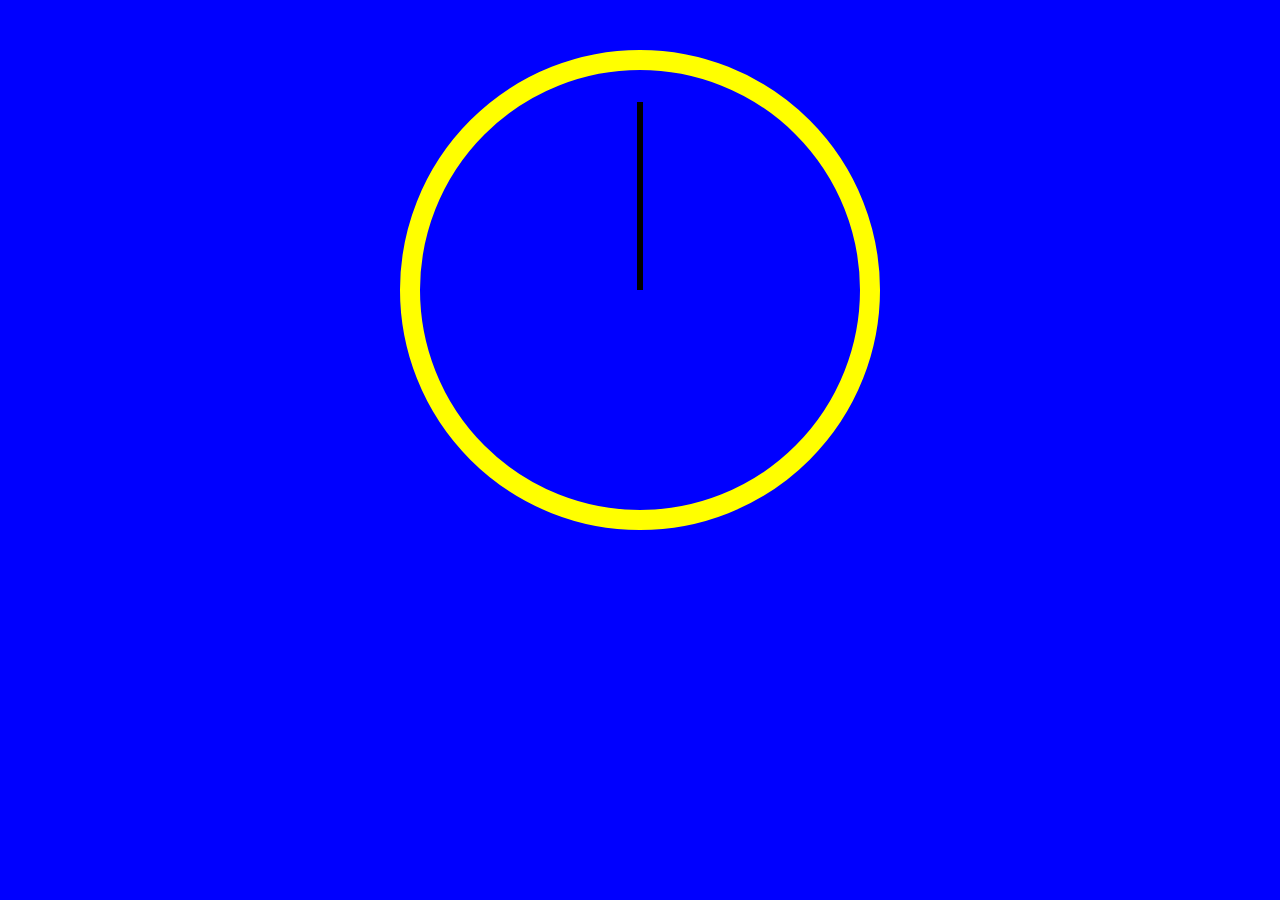
<file: subpages/Css Clock/Js2_CSSClock.html>
<!DOCTYPE html>
<html lang="en">
<head>
    <meta charset="UTF-8">
    <title>Css Clock</title>
    <meta name="viewport" content="width=device-width, initial-scale=1">
    <link rel="stylesheet" href="Js2_CSSClock.css">
</head>
<body>
<div class="clock">
    <div class="clock-face">
        <div class="hand hour"></div>
        <div class="hand min"></div>
        <div class="hand sec"></div>
    </div>
</div>
<script>
    minHand=document.querySelector(".min")
    secHand=document.querySelector(".sec")
    hourHand=document.querySelector(".hour")
    const setDate=()=>{
        const date=new Date();
        const seconds=date.getSeconds();
        const min=date.getMinutes();
        const hour=date.getHours();
        const secondDegrees = ((seconds/60)*360);
        const minDegrees = ((min/60)*360);
        const hourDegrees = ((hour/24)*360);
        secHand.style.transform=`rotate(${secondDegrees+90}deg)`
        minHand.style.transform=`rotate(${minDegrees+90}deg)`
        hourHand.style.transform=`rotate(${hourDegrees+90}deg)`
        console.log(seconds)
    }
    setInterval(setDate,1000)
</script>
</body>
</html>
</file>
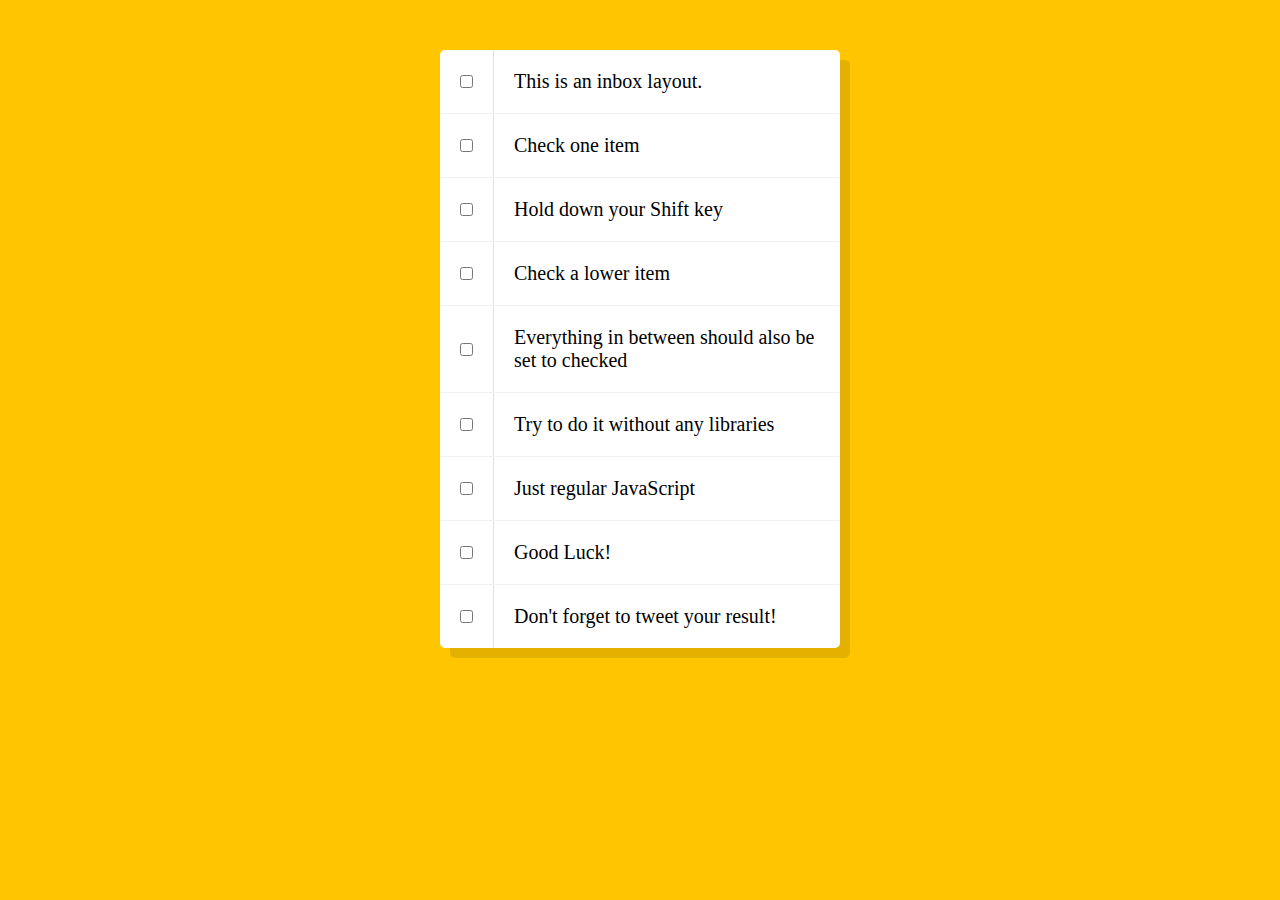
<file: subpages/Js10_multiCheckBox/Js10_multiCheckBox.html>
<!DOCTYPE html>
<html lang="en">
<head>
    <meta charset="UTF-8">
    <title>Hold Shift to Check Multiple Checkboxes</title>
</head>
<body>
<style>
    html {
        font-family: sans-serif;
        background: #ffc600;
    }
    .inbox {
        max-width: 400px;
        margin: 50px auto;
        background: white;
        border-radius: 5px;
        box-shadow: 10px 10px 0 rgba(0,0,0,0.1);
    }
    .item {
        display: flex;
        align-items: center;
        border-bottom: 1px solid #F1F1F1;
    }
    .item:last-child {
        border-bottom: 0;
    }
    input:checked + p {
        background: #F9F9F9;
        text-decoration: line-through;
    }
    input[type="checkbox"] {
        margin: 20px;
    }
    p {
        margin: 0;
        padding: 20px;
        transition: background 0.2s;
        flex: 1;
        font-family:'helvetica neue';
        font-size: 20px;
        font-weight: 200;
        border-left: 1px solid #D1E2FF;
    }
</style>
<!--
The following is a common layout you would see in an email client.
When a user clicks a checkbox, holds Shift, and then clicks another checkbox a few rows down, all the checkboxes inbetween those two checkboxes should be checked.
-->
<div class="inbox">
    <div class="item">
        <input type="checkbox">
        <p>This is an inbox layout.</p>
    </div>
    <div class="item">
        <input type="checkbox">
        <p>Check one item</p>
    </div>
    <div class="item">
        <input type="checkbox">
        <p>Hold down your Shift key</p>
    </div>
    <div class="item">
        <input type="checkbox">
        <p>Check a lower item</p>
    </div>
    <div class="item">
        <input type="checkbox">
        <p>Everything in between should also be set to checked</p>
    </div>
    <div class="item">
        <input type="checkbox">
        <p>Try to do it without any libraries</p>
    </div>
    <div class="item">
        <input type="checkbox">
        <p>Just regular JavaScript</p>
    </div>
    <div class="item">
        <input type="checkbox">
        <p>Good Luck!</p>
    </div>
    <div class="item">
        <input type="checkbox">
        <p>Don't forget to tweet your result!</p>
    </div>
</div>

<script>
    const checkboxes=document.querySelectorAll("input[type='checkbox']")
    let lastChecked=null;
    function handleCheck (e) {
        let inBetween
       if(e.shiftKey && this.checked){
           checkboxes.forEach(checkbox=>{
               if(checkbox===this||checkbox===lastChecked){
                   inBetween=!inBetween
               }
               if(inBetween){
                   checkbox.checked=true;
               }
           })
       }

        lastChecked=this
    }

    checkboxes.forEach((checkbox)=>{
checkbox.addEventListener("click",handleCheck)
    })
</script>
</body>
</html>
</file>
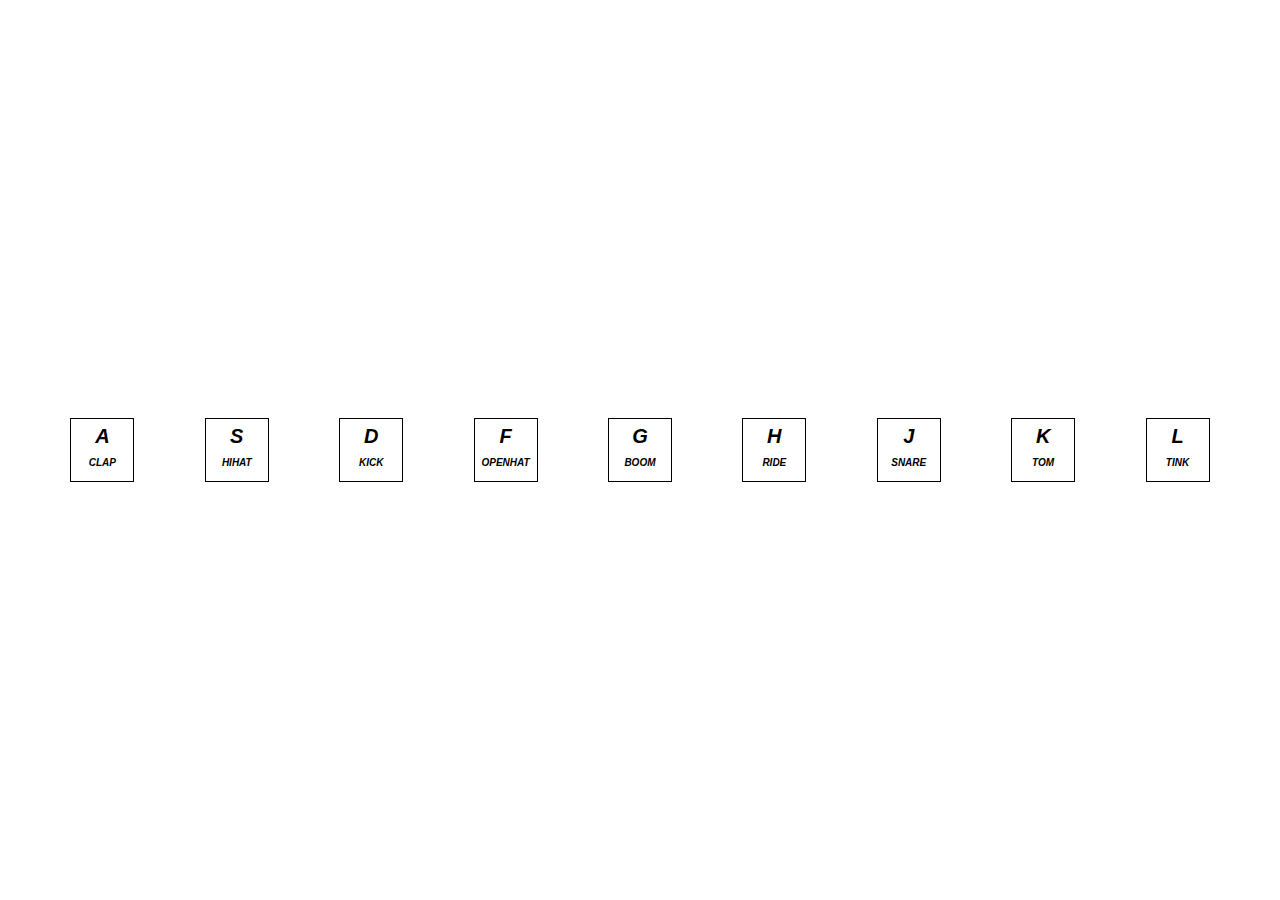
<file: subpages/Js1_Drum_Kit/Js1_Drum Kit.html>
<!DOCTYPE html>
<html lang="en">
<head>
    <meta charset="UTF-8">
    <title>JS Drum Kit</title>
    <meta name="viewport" content="width=device-width, initial-scale=1">
    <link rel="stylesheet" href="Js1_Drum%20Kit.css">
    <script src="Js1_Drum%20Kit.js"></script>
</head>
<body>
<ul class="keys">
    <li data-key="65" class="key">
        <div>A</div>
        <span class="sound">clap</span>
    </li>
    <li data-key="83" class="key">
        <div>S</div>
        <span class="sound">hihat</span>
    </li>
    <li data-key="68" class="key">
        <div>D</div>
        <span class="sound">kick</span>
    </li>
    <li data-key="70" class="key">
        <div>F</div>
        <span class="sound">openhat</span>
    </li>
    <li data-key="71" class="key">
        <div>G</div>
        <span class="sound">boom</span>
    </li>
    <li data-key="72" class="key">
        <div>H</div>
        <span class="sound">ride</span>
    </li>
    <li data-key="74" class="key">
        <div>J</div>
        <span class="sound">snare</span>
    </li>
    <li data-key="75" class="key">
        <div>K</div>
        <span class="sound">tom</span>
    </li>
    <li data-key="76" class="key">
        <div>L</div>
        <span class="sound">tink</span>
    </li>
</ul>

<audio data-key="65" src="sounds/clap.wav"></audio>
<audio data-key="83" src="sounds/hihat.wav"></audio>
<audio data-key="68" src="sounds/kick.wav"></audio>
<audio data-key="70" src="sounds/openhat.wav"></audio>
<audio data-key="71" src="sounds/boom.wav"></audio>
<audio data-key="72" src="sounds/ride.wav"></audio>
<audio data-key="74" src="sounds/snare.wav"></audio>
<audio data-key="75" src="sounds/tom.wav"></audio>
<audio data-key="76" src="sounds/tink.wav"></audio>
</body>
</html>
</file>
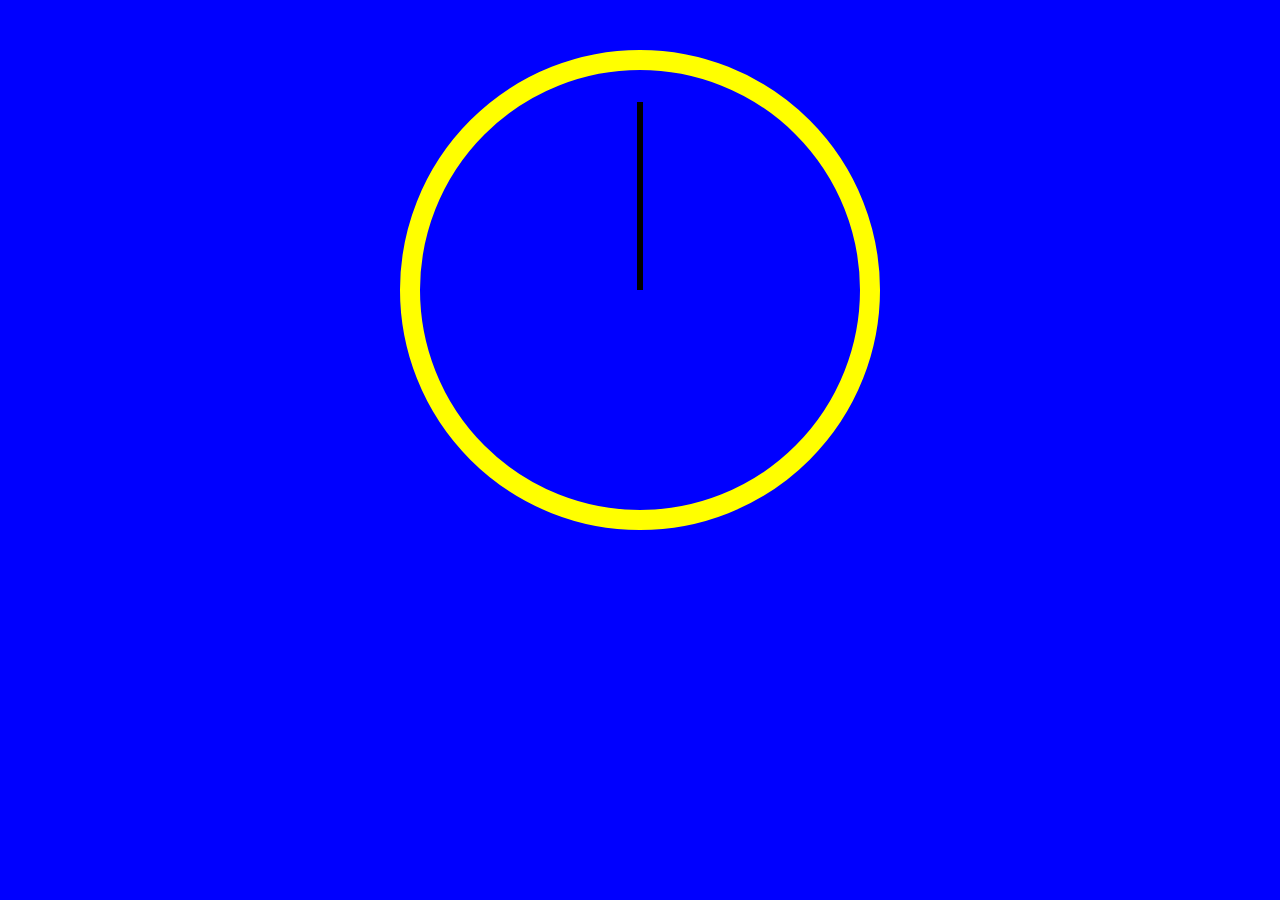
<file: subpages/Js2_Css_Clock/Js2_CSSClock.html>
<!DOCTYPE html>
<html lang="en">
<head>
    <meta charset="UTF-8">
    <title>Css Clock</title>
    <meta name="viewport" content="width=device-width, initial-scale=1">
    <link rel="stylesheet" href="Js2_CSSClock.css">
</head>
<body>
<div class="clock">
    <div class="clock-face">
        <div class="hand hour"></div>
        <div class="hand min"></div>
        <div class="hand sec"></div>
    </div>
</div>

<script src="JS2_CSSClock.js"></script>
</body>
</html>
</file>
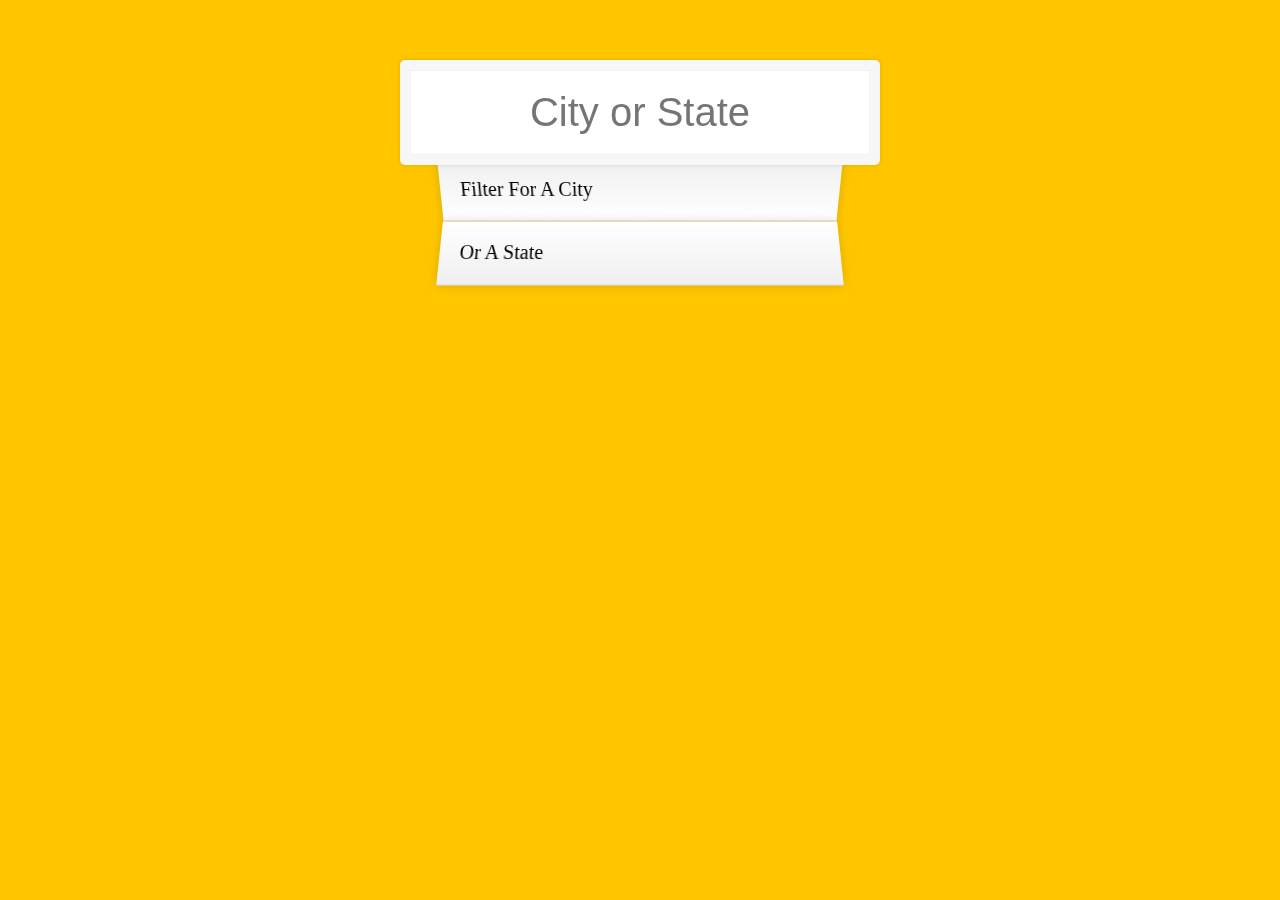
<file: subpages/Js6_Ajax_Type_Ahead/Js6_Type_ahead.html>
<!DOCTYPE html>
<html lang="en">
<head>
    <meta charset="UTF-8">
    <title>Ajax Type Ahead</title>
    <link rel="stylesheet" href="Js6_Ajax_Type_Ahead.css">

</head>
<body>
<form class="search-form">
    <input type="text" class="search" placeholder="City or State">
    <ul class="suggestions">
        <li>Filter for a city</li>
        <li>or a state</li>
    </ul>

</form>
<script src="Js6%20Ajax%20type%20Ahead.js"></script>
</body>
</html>
</file>
<file: subpages/Css Clock/Js2_CSSClock.css>
*{
    margin: 0;
    padding: 0;
    box-sizing:border-box;
}
body{
    background-color: blue;
    font-size: 12px;
    text-align: center;

}
.clock {
    width: 30rem;
    height: 30rem;
    border: 20px solid yellow;
    border-radius: 50%;
    margin: 50px auto;
    position: relative;
    padding: 2rem;

}
.clock-face {
    position: relative;
    width: 100%;
    height: 100%;
    transform: translateY(-3px);
}
.hand {
    width: 50%;
    height: 6px;
    background: black;
    position: absolute;
    top: 50%;
    transform-origin: 100%;
    transform: rotate(90deg);
    transition: all 0.5s;
    transition-timing-function: cubic-bezier(1, 2.85, 0.58, 1);
}
</file>
<file: subpages/Js2_Css_Clock/Js2_CSSClock.css>
*{
    margin: 0;
    padding: 0;
    box-sizing:border-box;
}
body{
    background-color: blue;
    font-size: 12px;
    text-align: center;

}
.clock {
    width: 30rem;
    height: 30rem;
    border: 20px solid yellow;
    border-radius: 50%;
    margin: 50px auto;
    position: relative;
    padding: 2rem;

}
.clock-face {
    position: relative;
    width: 100%;
    height: 100%;
    transform: translateY(-3px);
}
.hand {
    width: 50%;
    height: 6px;
    background: black;
    position: absolute;
    top: 50%;
    transform-origin: 100%;
    transform: rotate(90deg);
    transition: all 0.5s;
    transition-timing-function: cubic-bezier(1, 2.85, 0.58, 1);
}
</file>
<file: subpages/Js6_Ajax_Type_Ahead/Js6_Ajax_Type_Ahead.css>
html {
    box-sizing: border-box;
    background: #ffc600;
    font-family: 'helvetica neue';
    font-size: 20px;
    font-weight: 200;
}

*, *:before, *:after {
    box-sizing: inherit;
}

input {
    width: 100%;
    padding: 20px;
}

.search-form {
    max-width: 400px;
    margin: 50px auto;
}

input.search {
    margin: 0;
    text-align: center;
    outline: 0;
    border: 10px solid #F7F7F7;
    width: 120%;
    left: -10%;
    position: relative;
    top: 10px;
    z-index: 2;
    border-radius: 5px;
    font-size: 40px;
    box-shadow: 0 0 5px rgba(0, 0, 0, 0.12), inset 0 0 2px rgba(0, 0, 0, 0.19);
}

.suggestions {
    margin: 0;
    padding: 0;
    position: relative;
    /*perspective: 20px;*/
}

.suggestions li {
    background: white;
    list-style: none;
    border-bottom: 1px solid #D8D8D8;
    box-shadow: 0 0 10px rgba(0, 0, 0, 0.14);
    margin: 0;
    padding: 20px;
    transition: background 0.2s;
    display: flex;
    justify-content: space-between;
    text-transform: capitalize;
}

.suggestions li:nth-child(even) {
    transform: perspective(100px) rotateX(3deg) translateY(2px) scale(1.001);
    background: linear-gradient(to bottom,  #ffffff 0%,#EFEFEF 100%);
}

.suggestions li:nth-child(odd) {
    transform: perspective(100px) rotateX(-3deg) translateY(3px);
    background: linear-gradient(to top,  #ffffff 0%,#EFEFEF 100%);
}

span.population {
    font-size: 15px;
}

.h1 {
    background: #ffc600;
}
</file>
